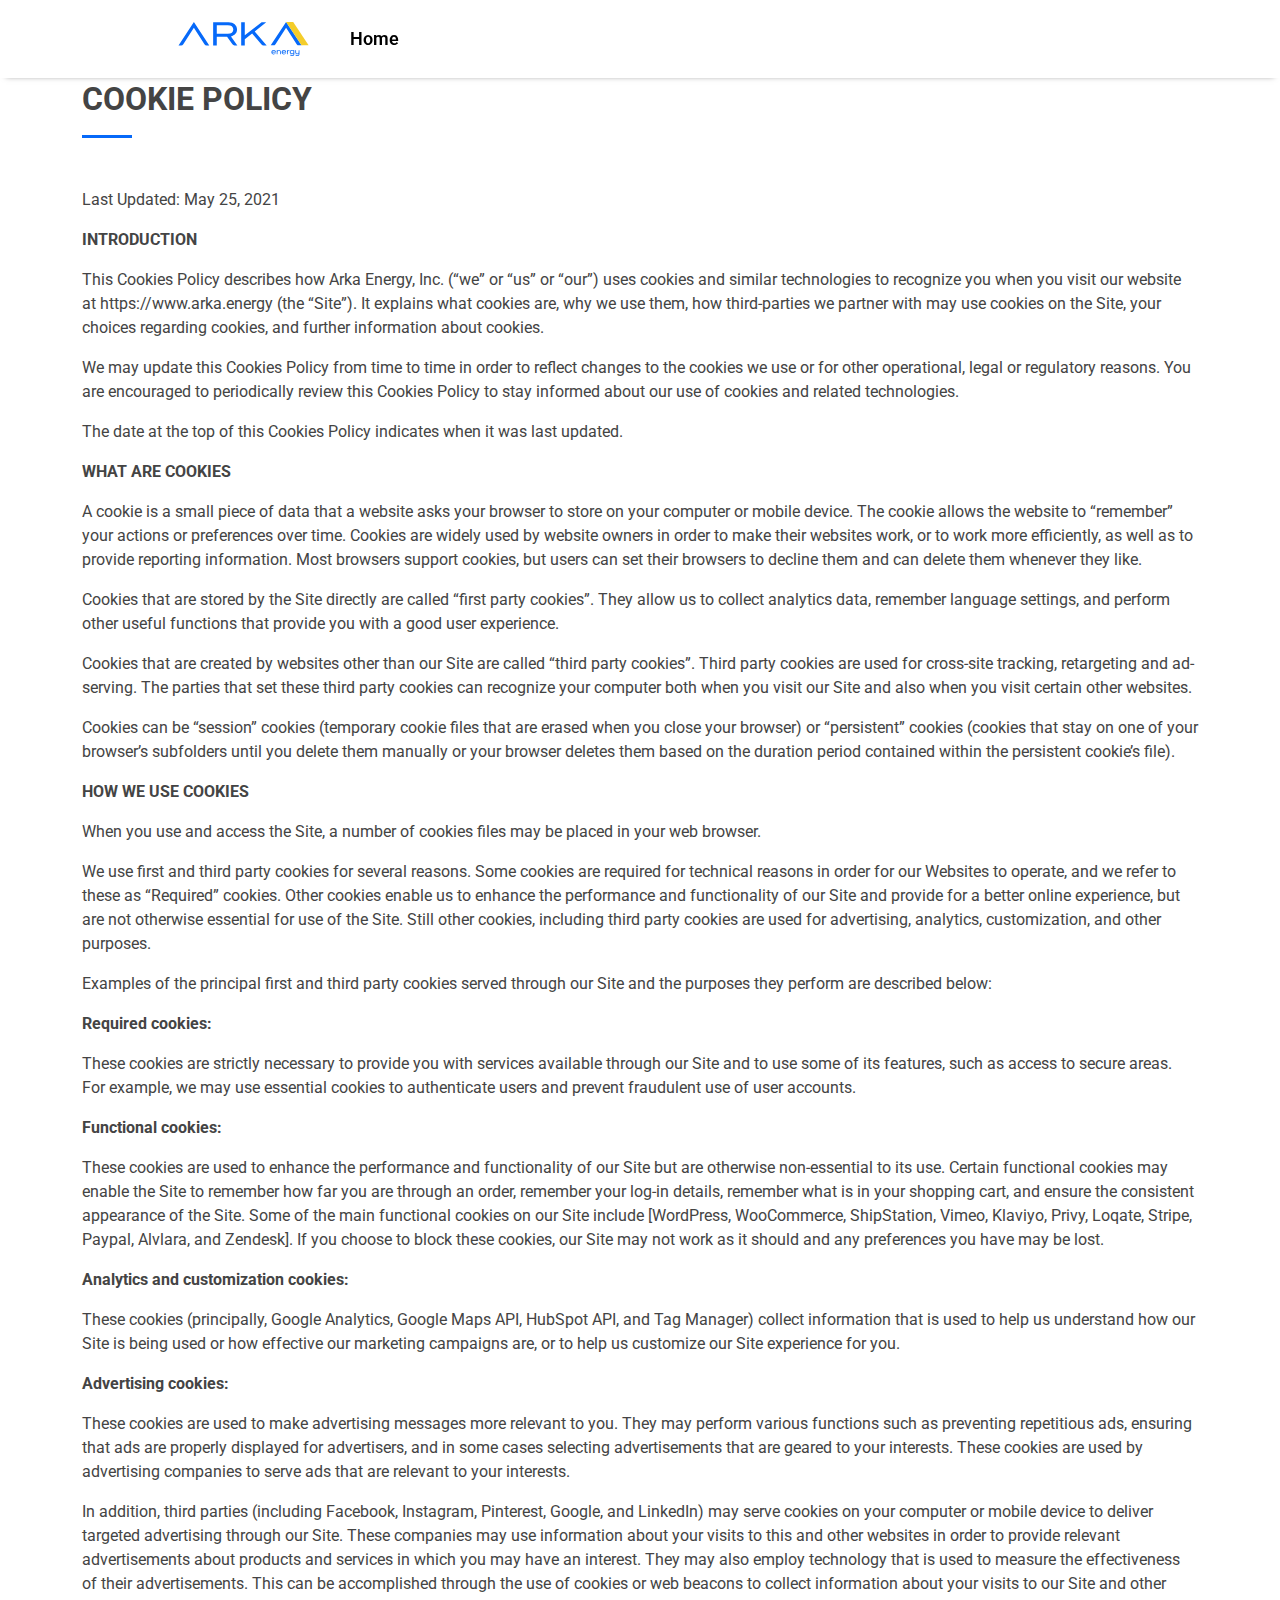
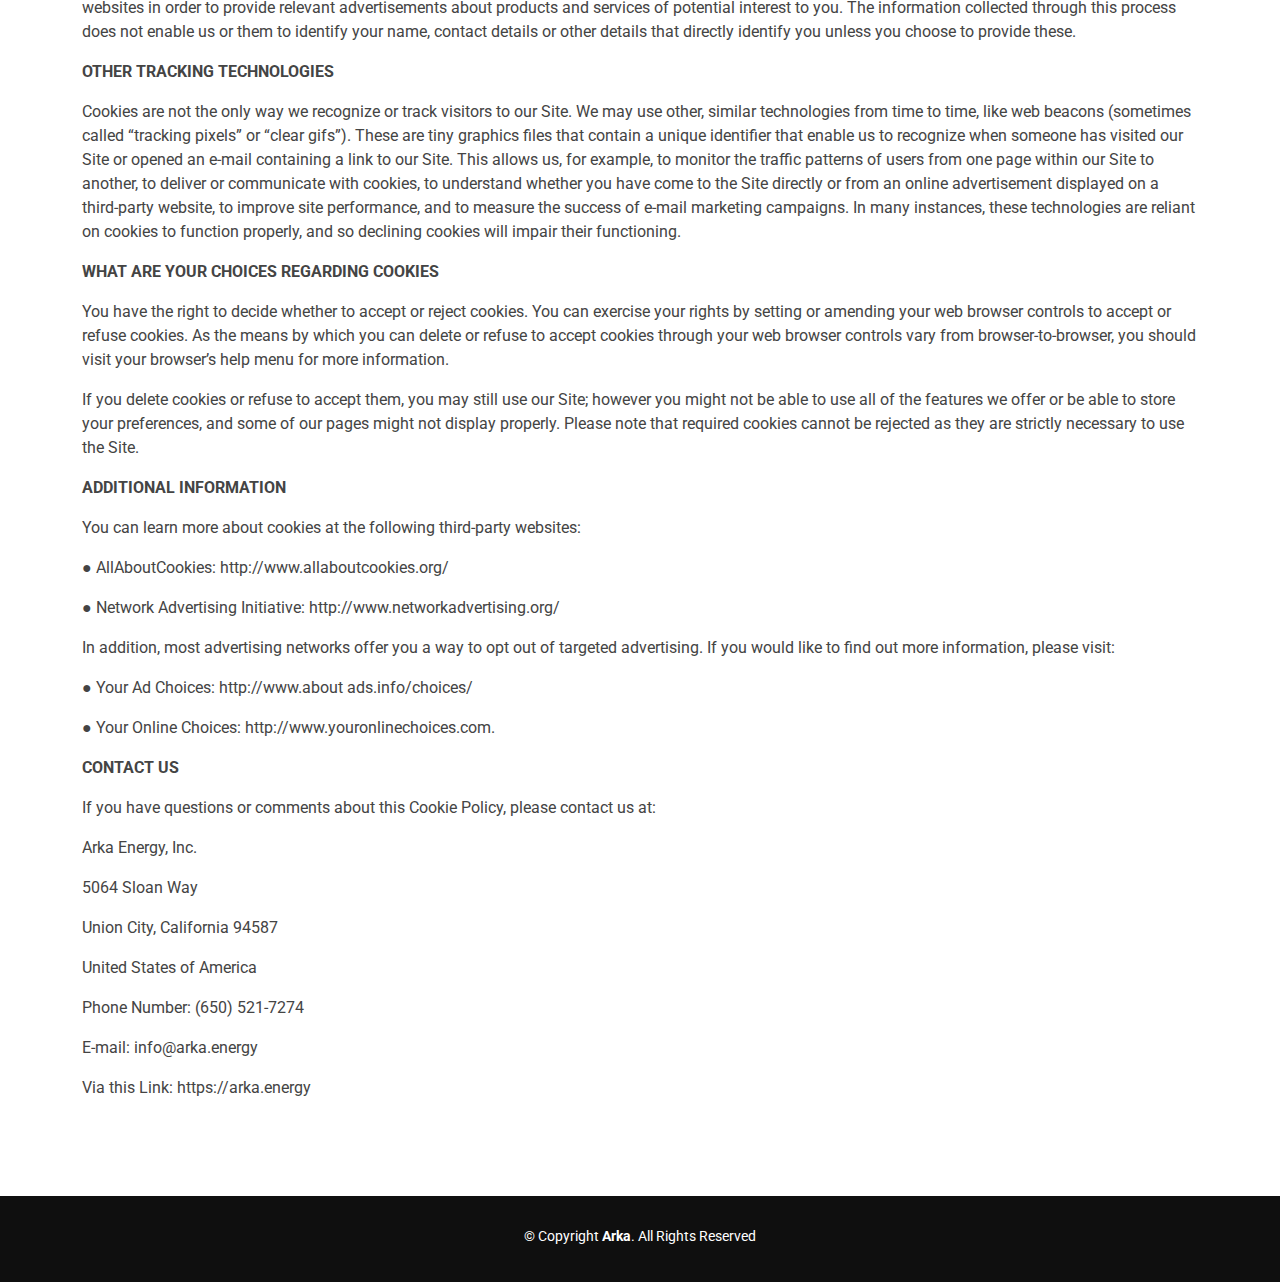
<file: cookie.html>
<!DOCTYPE html>
<html lang="en">

<head>
  <meta charset="utf-8">
  <meta content="width=device-width, initial-scale=1.0" name="viewport">

  <title>Arka</title>
  <meta content="" name="description">
  <meta content="" name="keywords">

  <!-- Favicons -->
  <link href="assets/img/apple-touch-icon.png" rel="icon">
  <link href="assets/img/apple-touch-icon.png" rel="apple-touch-icon">

  <!-- Google Fonts -->
  <link rel="preconnect" href="https://fonts.gstatic.com">
  <link href="https://fonts.googleapis.com/css2?family=Roboto:wght@300;400;500;700&display=swap" rel="stylesheet">

  <!-- Vendor CSS Files -->
  <link href="assets/vendor/bootstrap/css/bootstrap.min.css" rel="stylesheet">
  <link href="assets/vendor/bootstrap-icons/bootstrap-icons.css" rel="stylesheet">
  <link href="assets/vendor/boxicons/css/boxicons.min.css" rel="stylesheet">
  <link href="assets/vendor/glightbox/css/glightbox.min.css" rel="stylesheet">
  <link href="assets/vendor/remixicon/remixicon.css" rel="stylesheet">

  <!-- Template Main CSS File -->
  <link href="assets/css/style.css" rel="stylesheet">


</head>

<body>

  <header id="header" class="fixed-top ">
    <div class="container-fluid">

      <div class="row justify-content-center">
        <div class="col-xl-9 d-flex align-items-center">
          <a href=""><img src="assets/img/logo.svg" alt="Logo" class="img-responsive" height="42px" width="auto"></a>
          <h1 classstyle="max-height: 300px" style="max-height: 300px" class="logo me-auto me-lg-0"><a
              href="index.html"></a></h1>
          <!-- Uncomment below if you prefer to use an image logo -->
          <!-- <a href="index.html" class="logo me-auto me-lg-0"><img src="assets/img/logo.png" alt="" class="img-fluid"></a>-->

          <nav id="navbar" class="navbar order-lg-0">
            <ul>
              <li><a class="nav-link scrollto nav-font" style="margin-left: 20px;" href="index.html">Home</a></li>
            </ul>
            <i class="bi bi-list mobile-nav-toggle"></i>
          </nav><!-- .navbar -->

          <!-- <a href="#contact" class="get-started-btn scrollto nav-font">Reach Us</a> -->
        </div>
      </div>

    </div>
  </header><!-- End Header -->

  <!-- ======= Hero Section ======= -->


  <main id="main">

    <!-- ======= Join Us Section ======= -->
    <section id="about" class="about">
      <div class="container">

        <div class="row content">
          <div class="col-lg-12">

            <div class="section-title">
              <h2>COOKIE POLICY</h2>
            </div>

            <p>Last Updated: May 25, 2021</p>

            <p><b>INTRODUCTION</b></p>
            <p>
              This Cookies Policy describes how Arka Energy, Inc. (“we” or “us” or “our”) uses cookies and similar
              technologies to
              recognize you when you visit our website at https://www.arka.energy (the “Site”). It explains what cookies
              are, why we
              use them, how third-parties we partner with may use cookies on the Site, your choices regarding cookies,
              and further
              information about cookies.
            </p>
            <p>
              We may update this Cookies Policy from time to time in order to reflect changes to the cookies we use or
              for other
              operational, legal or regulatory reasons. You are encouraged to periodically review this Cookies Policy to
              stay informed
              about our use of cookies and related technologies.
            </p>
            <p>
              The date at the top of this Cookies Policy indicates when it was last updated.
            </p>
            <p><b>
                WHAT ARE COOKIES
              </b></p>
            <p>
              A cookie is a small piece of data that a website asks your browser to store on your computer or mobile
              device. The
              cookie allows the website to “remember” your actions or preferences over time. Cookies are widely used by
              website owners
              in order to make their websites work, or to work more efficiently, as well as to provide reporting
              information. Most
              browsers support cookies, but users can set their browsers to decline them and can delete them whenever
              they like.
            </p>
            <p>
              Cookies that are stored by the Site directly are called “first party cookies”. They allow us to collect
              analytics data,
              remember language settings, and perform other useful functions that provide you with a good user
              experience.
            </p>
            <p>
              Cookies that are created by websites other than our Site are called “third party cookies”. Third party
              cookies are used
              for cross-site tracking, retargeting and ad-serving. The parties that set these third party cookies can
              recognize your
              computer both when you visit our Site and also when you visit certain other websites.
            </p>
            <p>
              Cookies can be “session” cookies (temporary cookie files that are erased when you close your browser) or
              “persistent”
              cookies (cookies that stay on one of your browser’s subfolders until you delete them manually or your
              browser deletes
              them based on the duration period contained within the persistent cookie’s file).
            </p>
            <p><b>
                HOW WE USE COOKIES
              </b></p>
            <p>
              When you use and access the Site, a number of cookies files may be placed in your web browser.
            </p>
            <p>
              We use first and third party cookies for several reasons. Some cookies are required for technical reasons
              in order for
              our Websites to operate, and we refer to these as “Required” cookies. Other cookies enable us to enhance
              the performance
              and functionality of our Site and provide for a better online experience, but are not otherwise essential
              for use of the
              Site. Still other cookies, including third party cookies are used for advertising, analytics,
              customization, and other
              purposes.
            </p>
            <p>
              Examples of the principal first and third party cookies served through our Site and the purposes they
              perform are
              described below:
            </p>
            <p>
              <b>Required cookies:</b>
            </p>
            <p>
              These cookies are strictly necessary to provide you with services available through our Site and to use
              some of its
              features, such as access to secure areas. For example, we may use essential cookies to authenticate users
              and prevent
              fraudulent use of user accounts.
            </p>
            <p><b>Functional cookies:</b></p>
            <p>
              These cookies are used to enhance the performance and functionality of our Site but are otherwise
              non-essential to its
              use. Certain functional cookies may enable the Site to remember how far you are through an order, remember
              your log-in
              details, remember what is in your shopping cart, and ensure the consistent appearance of the Site. Some of
              the main
              functional cookies on our Site include [WordPress, WooCommerce, ShipStation, Vimeo, Klaviyo, Privy,
              Loqate, Stripe,
              Paypal, Alvlara, and Zendesk]. If you choose to block these cookies, our Site may not work as it should
              and any
              preferences you have may be lost.
            </p>
            <p><b>Analytics and customization cookies:</b></p>
            <p>
              These cookies (principally, Google Analytics, Google Maps API, HubSpot API, and Tag Manager) collect
              information that is
              used to help us understand how our Site is being used or how effective our marketing campaigns are, or to
              help us
              customize our Site experience for you.
            </p>
            <p><b>Advertising cookies:</b></p>
            <p>
              These cookies are used to make advertising messages more relevant to you. They may perform various
              functions such as
              preventing repetitious ads, ensuring that ads are properly displayed for advertisers, and in some cases
              selecting
              advertisements that are geared to your interests. These cookies are used by advertising companies to serve
              ads that are
              relevant to your interests.
            </p>
            <p>
              In addition, third parties (including Facebook, Instagram, Pinterest, Google, and LinkedIn) may serve
              cookies on your
              computer or mobile device to deliver targeted advertising through our Site. These companies may use
              information about
              your visits to this and other websites in order to provide relevant advertisements about products and
              services in which
              you may have an interest. They may also employ technology that is used to measure the effectiveness of
              their
              advertisements. This can be accomplished through the use of cookies or web beacons to collect information
              about your
              visits to our Site and other websites in order to provide relevant advertisements about products and
              services of
              potential interest to you. The information collected through this process does not enable us or them to
              identify your
              name, contact details or other details that directly identify you unless you choose to provide these.
            </p>
            <p><b>OTHER TRACKING TECHNOLOGIES</b>
            </p>
            <p>
              Cookies are not the only way we recognize or track visitors to our Site. We may use other, similar
              technologies from
              time to time, like web beacons (sometimes called “tracking pixels” or “clear gifs”). These are tiny
              graphics files that
              contain a unique identifier that enable us to recognize when someone has visited our Site or opened an
              e-mail containing
              a link to our Site. This allows us, for example, to monitor the traffic patterns of users from one page
              within our Site
              to another, to deliver or communicate with cookies, to understand whether you have come to the Site
              directly or from an
              online advertisement displayed on a third-party website, to improve site performance, and to measure the
              success of
              e-mail marketing campaigns. In many instances, these technologies are reliant on cookies to function
              properly, and so
              declining cookies will impair their functioning.
            </p>
            <p><b>
                WHAT ARE YOUR CHOICES REGARDING COOKIES
              </b></p>
            <p>
              You have the right to decide whether to accept or reject cookies. You can exercise your rights by setting
              or amending
              your web browser controls to accept or refuse cookies. As the means by which you can delete or refuse to
              accept cookies
              through your web browser controls vary from browser-to-browser, you should visit your browser’s help menu
              for more
              information.
            </p>
            <p>
              If you delete cookies or refuse to accept them, you may still use our Site; however you might not be able
              to use all of
              the features we offer or be able to store your preferences, and some of our pages might not display
              properly. Please
              note that required cookies cannot be rejected as they are strictly necessary to use the Site.
            </p>
            <p><b>ADDITIONAL INFORMATION</b></p>
            <p>
              You can learn more about cookies at the following third-party websites:
            <p>● AllAboutCookies: http://www.allaboutcookies.org/</p>
            <p>● Network Advertising Initiative: http://www.networkadvertising.org/</p>

            <p>In addition, most advertising networks offer you a way to opt out of targeted advertising. If you would
              like to find out
              more information, please visit:</p>
            <p>● Your Ad Choices: http://www.about ads.info/choices/</p>
            <p>● Your Online Choices: http://www.youronlinechoices.com.</p>
            <p><b>
                CONTACT US
              </b></p>
            <p>
              If you have questions or comments about this Cookie Policy, please contact us at:
            </p>
            <p>
            <p>Arka Energy, Inc.</p>
            <p>5064 Sloan Way</p>
            <p>Union City, California 94587</p>
            <p>United States of America</p>
            <p>Phone Number: (650) 521-7274</p>
            <p>E-mail: info@arka.energy</p>
            <p>Via this Link: https://arka.energy</p>
            </p>
          </div>

        </div>

      </div>
    </section><!-- End About Us Section -->

  </main><!-- End #main -->

  <!-- ======= Footer ======= -->
  <footer id="footer">
    <div class="container">
      <!-- <h3>Arka</h3> -->
      <!-- <p>Et aut eum quis fuga eos sunt ipsa nihil. Labore corporis magni eligendi fuga maxime saepe commodi placeat.</p> -->
      <!-- <div class="social-links">
                <a href="#" class="twitter"><i class="bx bxl-twitter"></i></a>
                <a href="#" class="facebook"><i class="bx bxl-facebook"></i></a>
                <a href="#" class="instagram"><i class="bx bxl-instagram"></i></a>
                <a href="#" class="google-plus"><i class="bx bxl-skype"></i></a>
                <a href="#" class="linkedin"><i class="bx bxl-linkedin"></i></a>
            </div> -->
      <div class="copyright">
        &copy; Copyright <strong><span>Arka</span></strong>. All Rights Reserved
      </div>
    </div>
  </footer><!-- End Footer -->

  <!-- <div id="preloader"></div> -->
  <a href="#" class="back-to-top d-flex align-items-center justify-content-center"><i
      class="bi bi-arrow-up-short"></i></a>

  <!-- Vendor JS Files -->
  <script src="assets/vendor/bootstrap/js/bootstrap.bundle.min.js"></script>
  <script src="assets/vendor/glightbox/js/glightbox.min.js"></script>

  <script src="assets/js/main.js"></script>

</body>

</html>
</file>
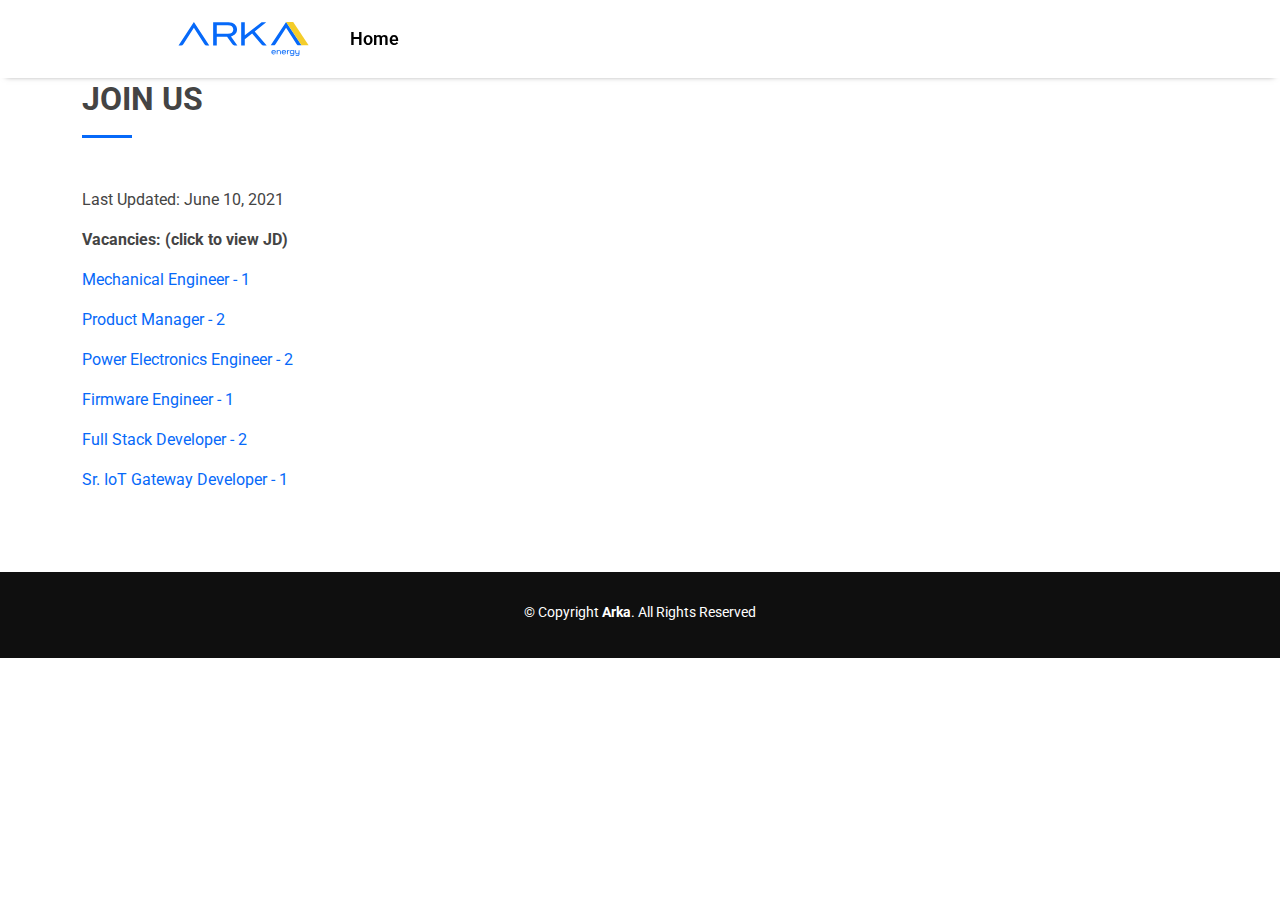
<file: joinUs.html>
<!DOCTYPE html>
<html lang="en">

<head>
  <meta charset="utf-8">
  <meta content="width=device-width, initial-scale=1.0" name="viewport">

  <title>Arka</title>
  <meta content="" name="description">
  <meta content="" name="keywords">

  <!-- Favicons -->
  <link href="assets/img/apple-touch-icon.png" rel="icon">
  <link href="assets/img/apple-touch-icon.png" rel="apple-touch-icon">

  <!-- Google Fonts -->
  <link rel="preconnect" href="https://fonts.gstatic.com">
  <link href="https://fonts.googleapis.com/css2?family=Roboto:wght@300;400;500;700&display=swap" rel="stylesheet">

  <!-- Vendor CSS Files -->
  <link href="assets/vendor/bootstrap/css/bootstrap.min.css" rel="stylesheet">
  <link href="assets/vendor/bootstrap-icons/bootstrap-icons.css" rel="stylesheet">
  <link href="assets/vendor/boxicons/css/boxicons.min.css" rel="stylesheet">
  <link href="assets/vendor/glightbox/css/glightbox.min.css" rel="stylesheet">
  <link href="assets/vendor/remixicon/remixicon.css" rel="stylesheet">

  <!-- Template Main CSS File -->
  <link href="assets/css/style.css" rel="stylesheet">


</head>

<body>

  <header id="header" class="fixed-top ">
    <div class="container-fluid">

      <div class="row justify-content-center">
        <div class="col-xl-9 d-flex align-items-center">
          <a href=""><img src="assets/img/logo.svg" alt="Logo" class="img-responsive" height="42px" width="auto"></a>
          <h1 classstyle="max-height: 300px" style="max-height: 300px" class="logo me-auto me-lg-0"><a
              href="index.html"></a></h1>
          <!-- Uncomment below if you prefer to use an image logo -->
          <!-- <a href="index.html" class="logo me-auto me-lg-0"><img src="assets/img/logo.png" alt="" class="img-fluid"></a>-->

          <nav id="navbar" class="navbar order-lg-0">
            <ul>
              <li><a class="nav-link scrollto nav-font" style="margin-left: 20px;" href="index.html">Home</a></li>
            </ul>
            <i class="bi bi-list mobile-nav-toggle"></i>
          </nav><!-- .navbar -->

          <!-- <a href="#contact" class="get-started-btn scrollto nav-font">Reach Us</a> -->
        </div>
      </div>

    </div>
  </header><!-- End Header -->

  <!-- ======= Hero Section ======= -->


  <main id="main">

    <!-- ======= Join Us Section ======= -->
    <section id="about" class="about">
      <div class="container">

        <div class="row content">
          <div class="col-lg-12">

            <div class="section-title">
              <h2>JOIN US</h2>
            </div>

            <p>Last Updated: June 10, 2021</p>

            <p><b>Vacancies: (click to view JD)</b></p>
            <p><a href='/assets/docs/JD_Mechanical_Engineer.pdf' target="_blank">Mechanical Engineer - 1</a></p>
            <p><a href='/assets/docs/JD_Product_Manager.pdf' target="_blank">Product Manager - 2</a></p>
            <p><a href='/assets/docs/JD_Power_Electronics_Engineer.pdf' target="_blank">Power Electronics Engineer -
                2</a></p>
            <p><a href='/assets/docs/JD_Firmware_Engineer.pdf' target="_blank">Firmware Engineer - 1</a></p>
            <p><a href='/assets/docs/JD_Full_Stack_Software_Engineer.pdf' target="_blank">Full Stack Developer - 2</a>
            </p>
            <p><a href='/assets/docs/JD_Sr_IoT_Gateway_Developer.pdf' target="_blank">Sr. IoT Gateway Developer - 1</a>
            </p>
          </div>

        </div>

      </div>
    </section><!-- End About Us Section -->

  </main><!-- End #main -->

  <!-- ======= Footer ======= -->
  <footer id="footer">
    <div class="container">
      <!-- <h3>Arka</h3> -->
      <!-- <p>Et aut eum quis fuga eos sunt ipsa nihil. Labore corporis magni eligendi fuga maxime saepe commodi placeat.</p> -->
      <!-- <div class="social-links">
                <a href="#" class="twitter"><i class="bx bxl-twitter"></i></a>
                <a href="#" class="facebook"><i class="bx bxl-facebook"></i></a>
                <a href="#" class="instagram"><i class="bx bxl-instagram"></i></a>
                <a href="#" class="google-plus"><i class="bx bxl-skype"></i></a>
                <a href="#" class="linkedin"><i class="bx bxl-linkedin"></i></a>
            </div> -->
      <div class="copyright">
        &copy; Copyright <strong><span>Arka</span></strong>. All Rights Reserved
      </div>
    </div>
  </footer><!-- End Footer -->

  <!-- <div id="preloader"></div> -->
  <a href="#" class="back-to-top d-flex align-items-center justify-content-center"><i
      class="bi bi-arrow-up-short"></i></a>

  <!-- Vendor JS Files -->
  <script src="assets/vendor/bootstrap/js/bootstrap.bundle.min.js"></script>
  <script src="assets/vendor/glightbox/js/glightbox.min.js"></script>

  <script src="assets/js/main.js"></script>

</body>

</html>
</file>
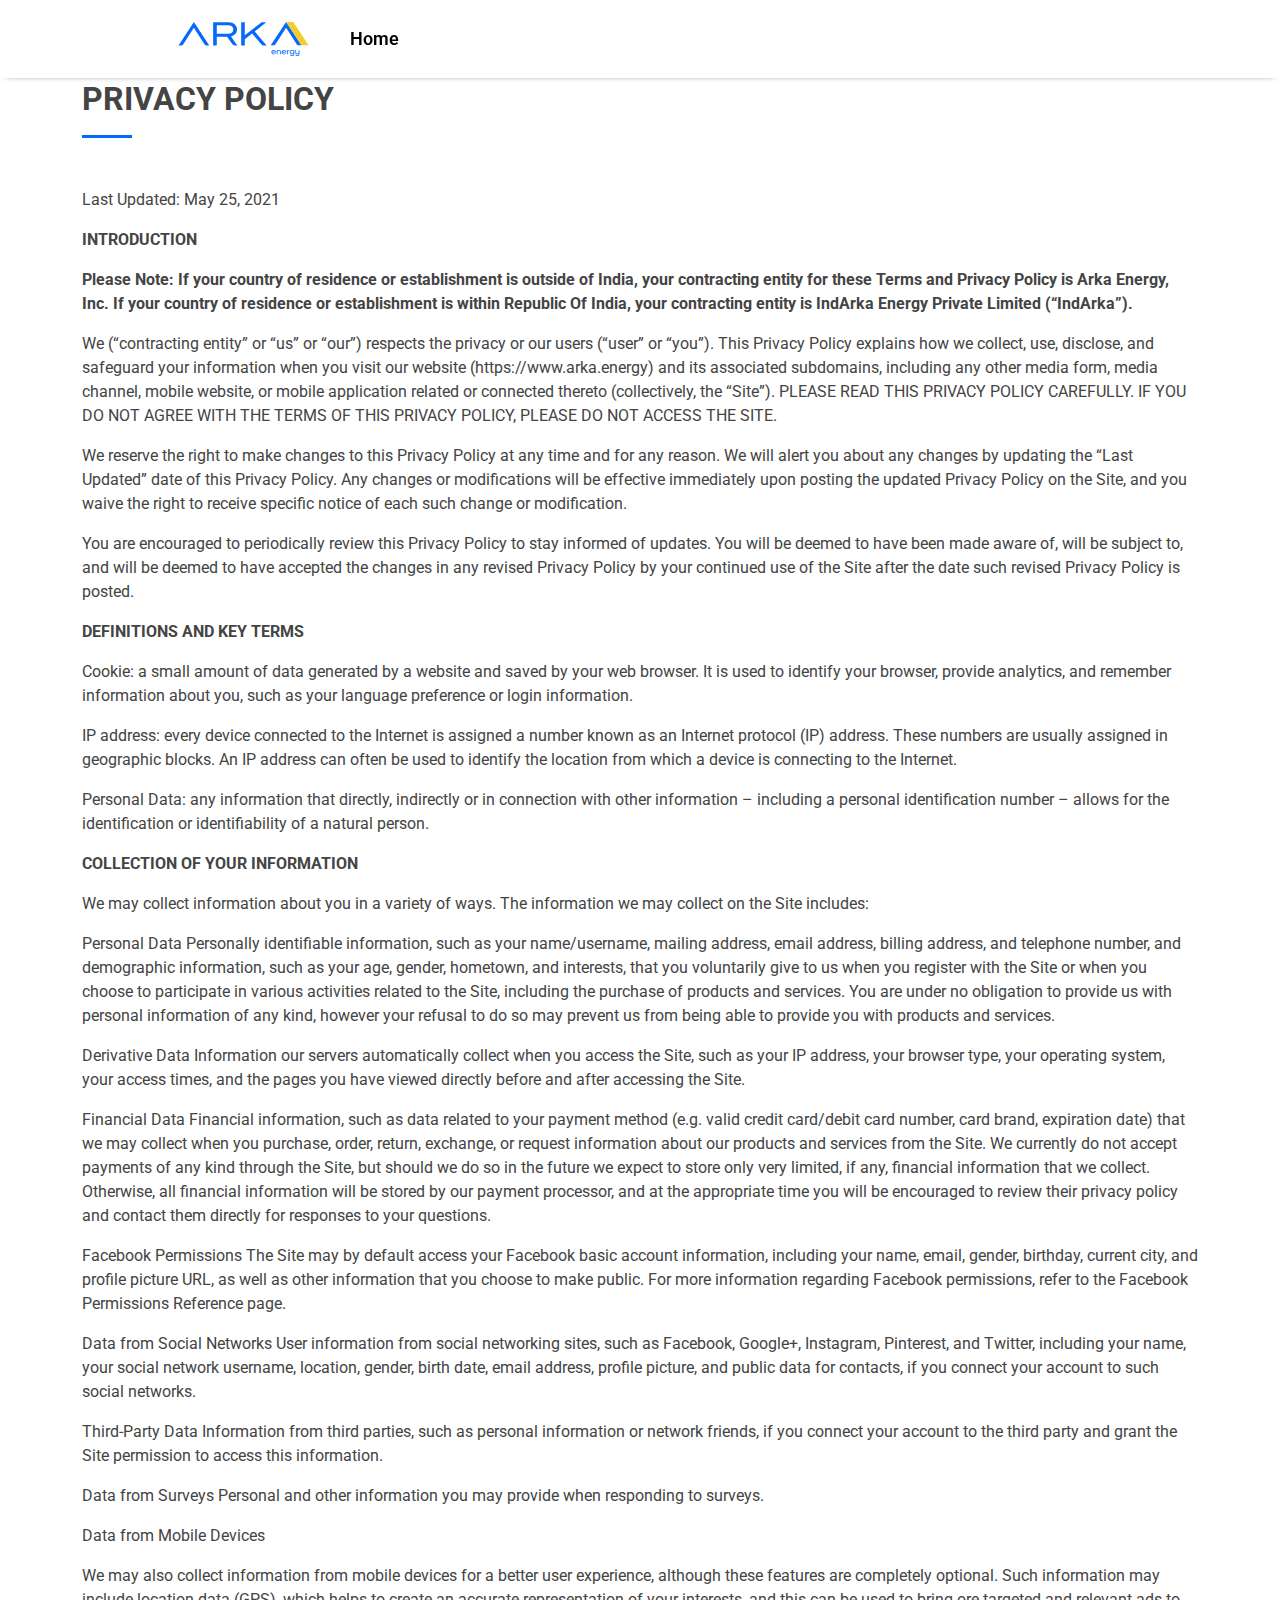
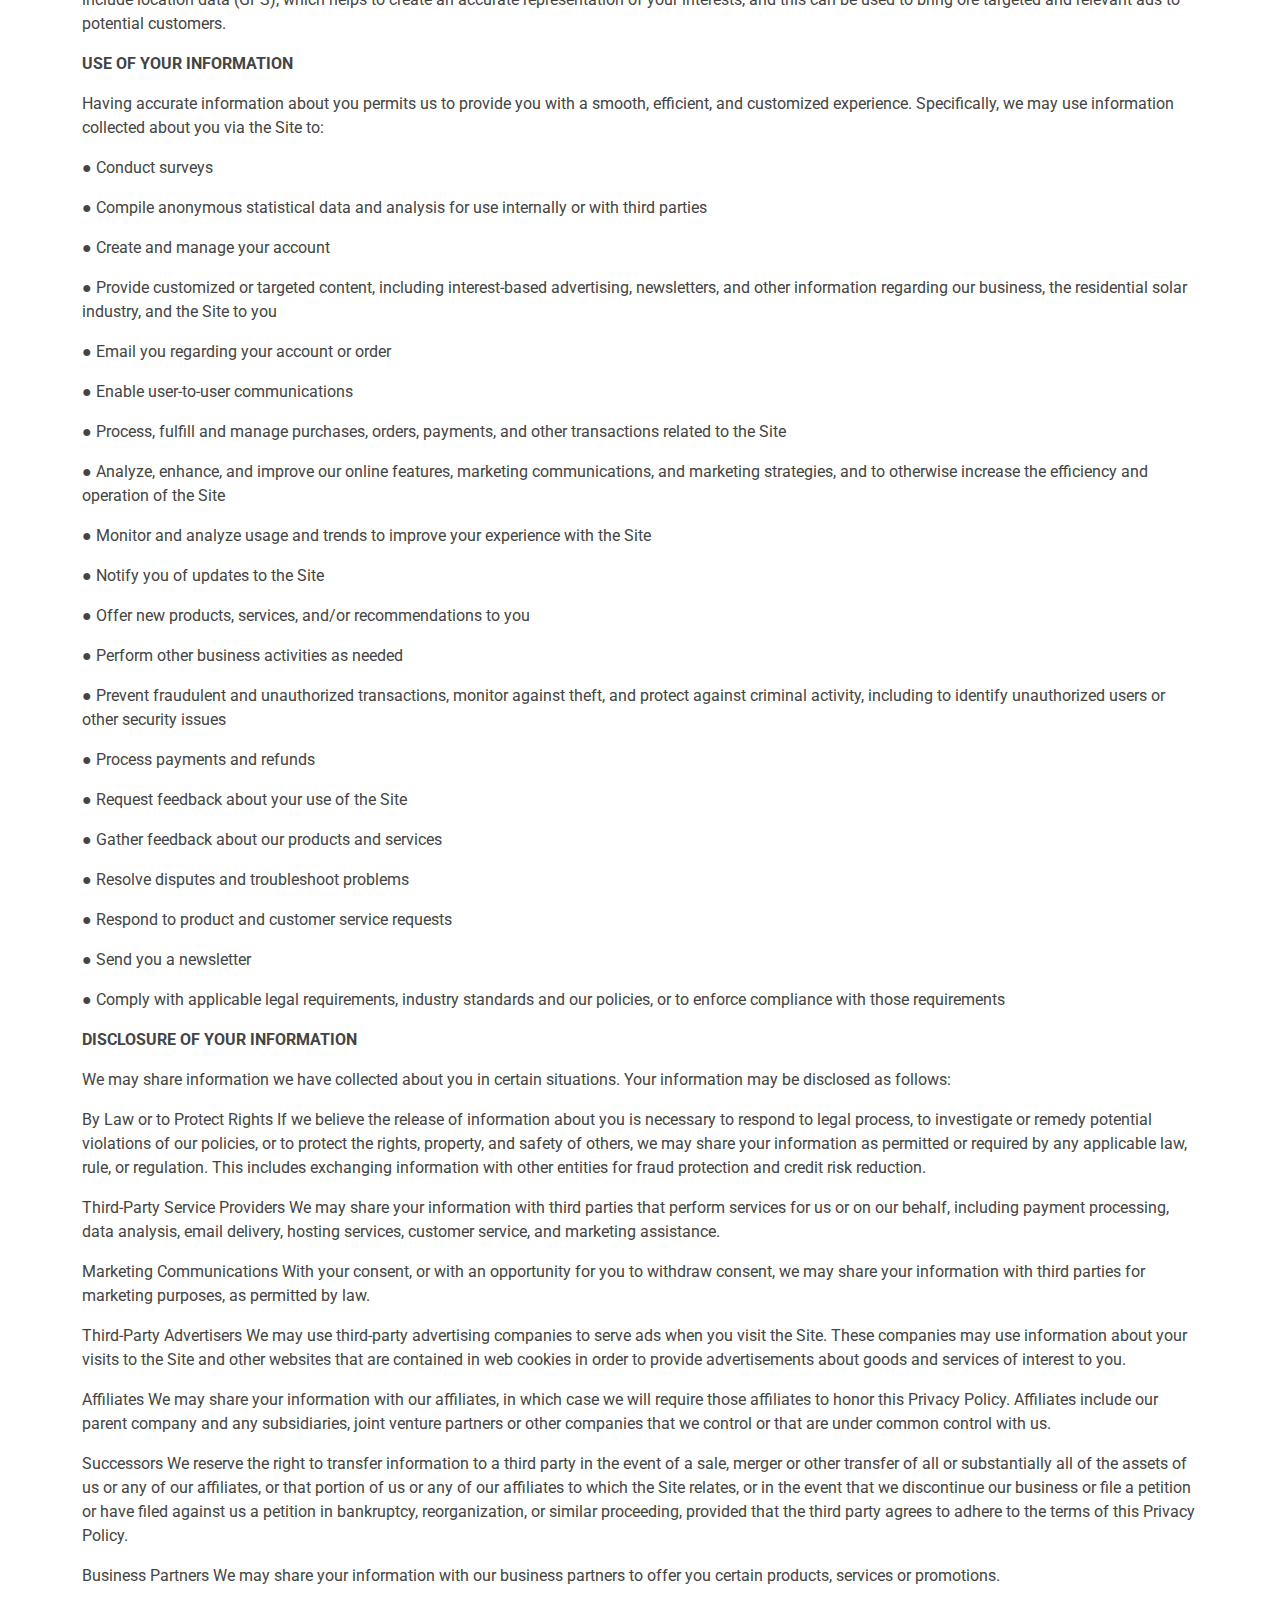
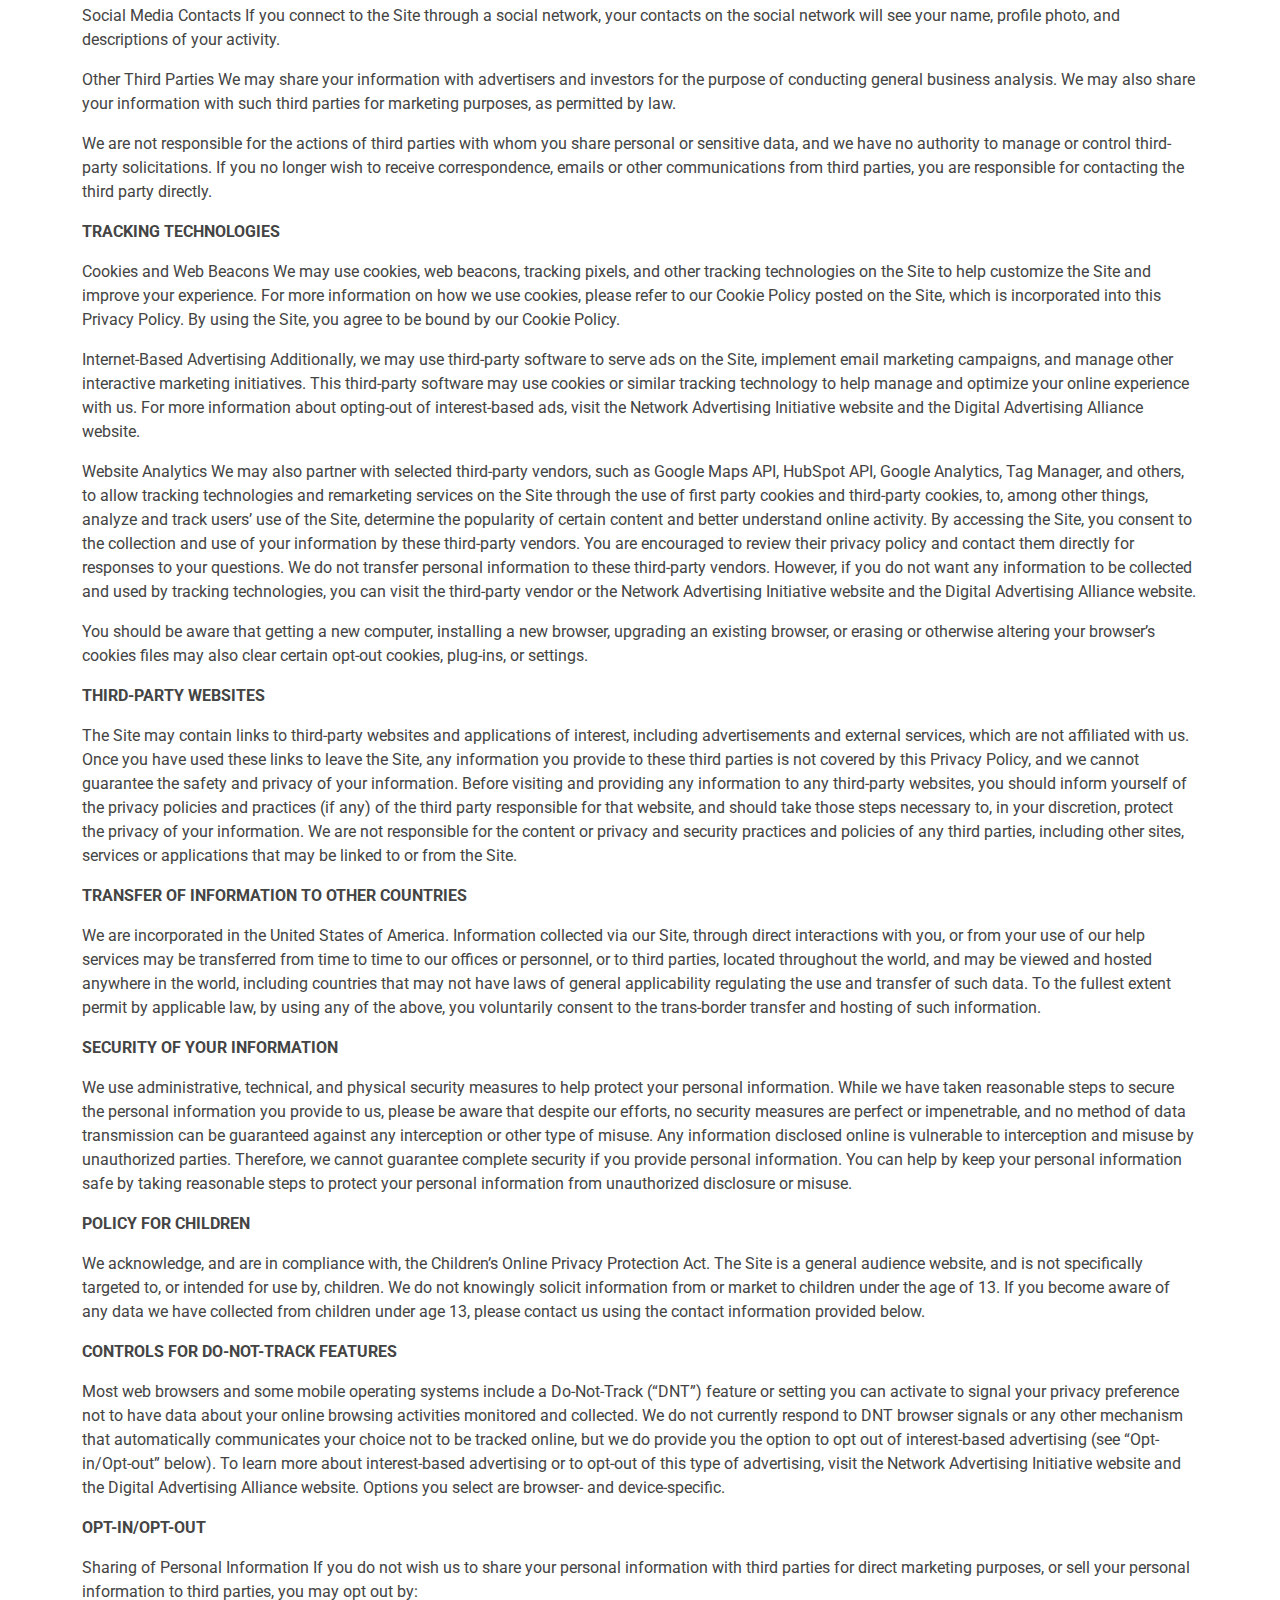
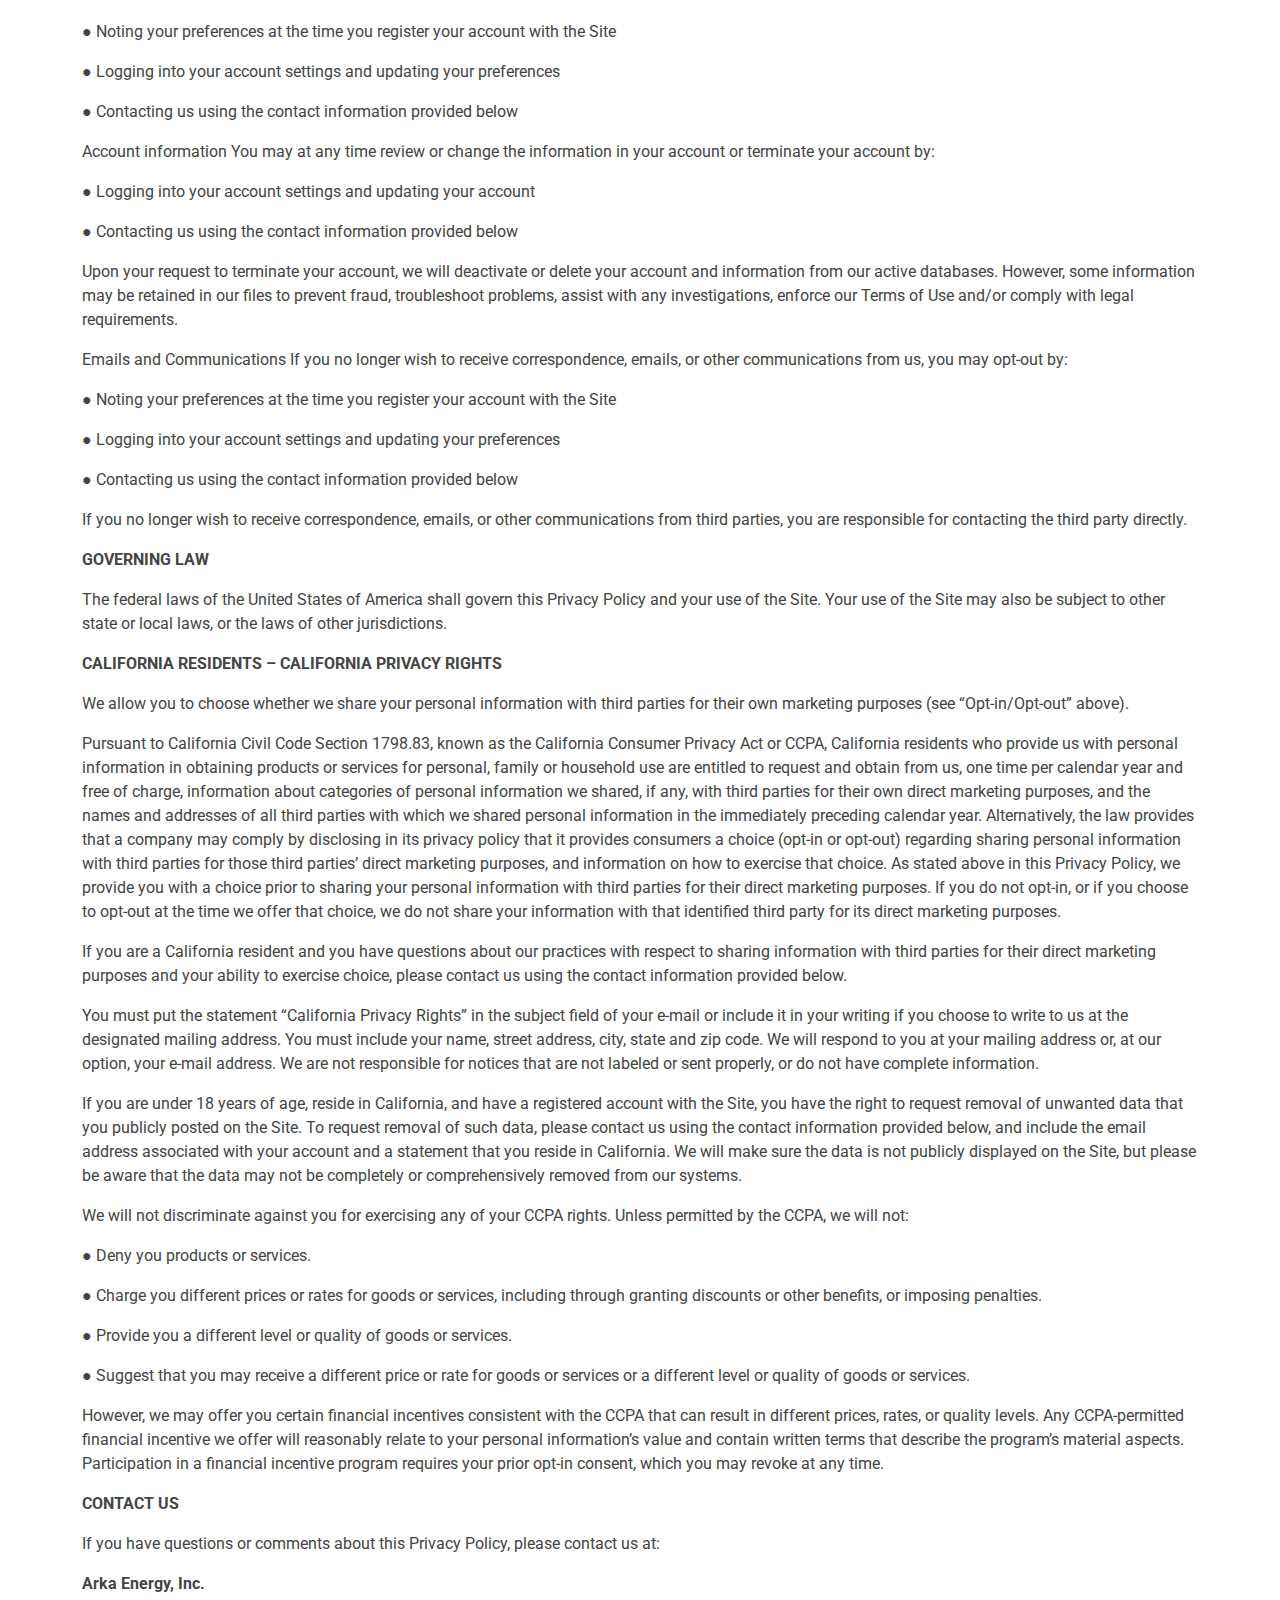
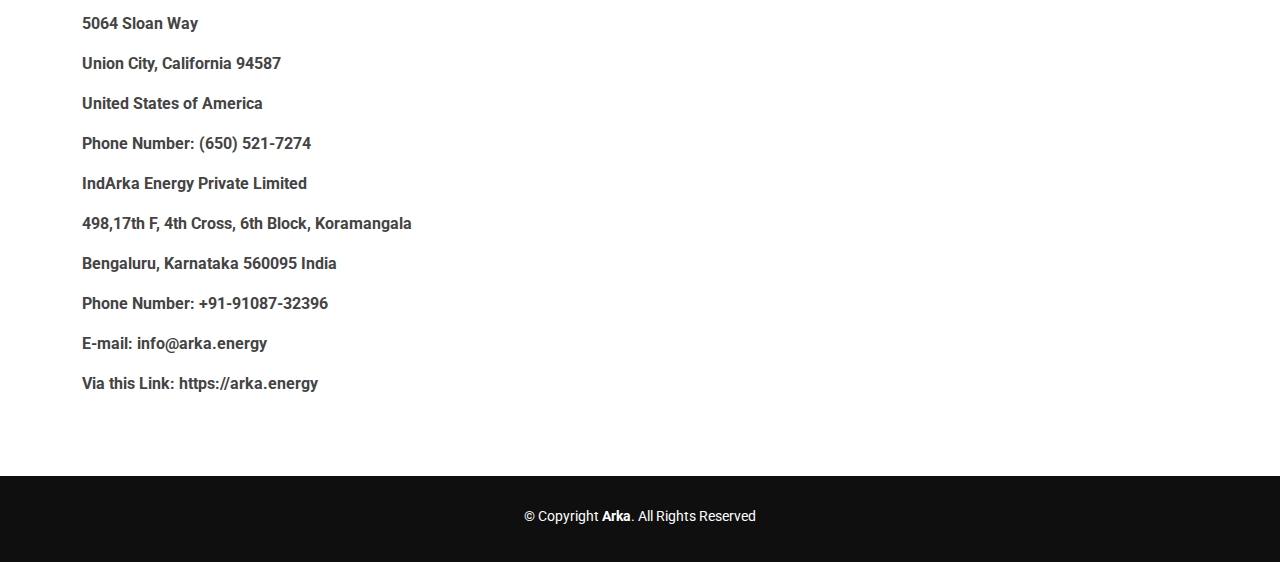
<file: privacy-old.html>
<!DOCTYPE html>
<html lang="en">

<head>
  <meta charset="utf-8">
  <meta content="width=device-width, initial-scale=1.0" name="viewport">

  <title>Arka</title>
  <meta content="" name="description">
  <meta content="" name="keywords">

  <!-- Favicons -->
  <link href="assets/img/apple-touch-icon.png" rel="icon">
  <link href="assets/img/apple-touch-icon.png" rel="apple-touch-icon">

  <!-- Google Fonts -->
  <link rel="preconnect" href="https://fonts.gstatic.com">
  <link href="https://fonts.googleapis.com/css2?family=Roboto:wght@300;400;500;700&display=swap" rel="stylesheet">

  <!-- Vendor CSS Files -->
  <link href="assets/vendor/bootstrap/css/bootstrap.min.css" rel="stylesheet">
  <link href="assets/vendor/bootstrap-icons/bootstrap-icons.css" rel="stylesheet">
  <link href="assets/vendor/boxicons/css/boxicons.min.css" rel="stylesheet">
  <link href="assets/vendor/glightbox/css/glightbox.min.css" rel="stylesheet">
  <link href="assets/vendor/remixicon/remixicon.css" rel="stylesheet">

  <!-- Template Main CSS File -->
  <link href="assets/css/style.css" rel="stylesheet">


</head>

<body>

  <header id="header" class="fixed-top ">
    <div class="container-fluid">

      <div class="row justify-content-center">
        <div class="col-xl-9 d-flex align-items-center">
          <a href=""><img src="assets/img/logo.svg" alt="Logo" class="img-responsive" height="42px" width="auto"></a>
          <h1 classstyle="max-height: 300px" style="max-height: 300px" class="logo me-auto me-lg-0"><a
              href="index.html"></a></h1>
          <!-- Uncomment below if you prefer to use an image logo -->
          <!-- <a href="index.html" class="logo me-auto me-lg-0"><img src="assets/img/logo.png" alt="" class="img-fluid"></a>-->

          <nav id="navbar" class="navbar order-lg-0">
            <ul>
              <li><a class="nav-link scrollto nav-font" style="margin-left: 20px;" href="index.html">Home</a></li>
            </ul>
            <i class="bi bi-list mobile-nav-toggle"></i>
          </nav><!-- .navbar -->

          <!-- <a href="#contact" class="get-started-btn scrollto nav-font">Reach Us</a> -->
        </div>
      </div>

    </div>
  </header><!-- End Header -->

  <!-- ======= Hero Section ======= -->


  <main id="main">

    <!-- ======= Join Us Section ======= -->
    <section id="about" class="about">
      <div class="container">

        <div class="row content">
          <div class="col-lg-12">

            <div class="section-title">
              <h2>PRIVACY POLICY</h2>
            </div>

            <p>Last Updated: May 25, 2021
            </p><p><b>INTRODUCTION</b>
            </p><p><b>Please Note: If your country of residence or establishment is outside of India, your contracting entity for these Terms and Privacy Policy is Arka Energy, Inc. If your country of residence or establishment is within Republic Of India, your contracting entity is IndArka Energy Private Limited (“IndArka”). 
            </b></p><p>We (“contracting entity” or “us” or “our”) respects the privacy or our users (“user” or “you”). This Privacy Policy explains how we collect, use, disclose, and safeguard your information when you visit our website (https://www.arka.energy) and its associated subdomains, including any other media form, media channel, mobile website, or mobile application related or connected thereto (collectively, the “Site”). PLEASE READ THIS PRIVACY POLICY CAREFULLY. IF YOU DO NOT AGREE WITH THE TERMS OF THIS PRIVACY POLICY, PLEASE DO NOT ACCESS THE SITE.
            </p><p>We reserve the right to make changes to this Privacy Policy at any time and for any reason. We will alert you about any changes by updating the “Last Updated” date of this Privacy Policy. Any changes or modifications will be effective immediately upon posting the updated Privacy Policy on the Site, and you waive the right to receive specific notice of each such change or modification.
            </p><p>You are encouraged to periodically review this Privacy Policy to stay informed of updates. You will be deemed to have been made aware of, will be subject to, and will be deemed to have accepted the changes in any revised Privacy Policy by your continued use of the Site after the date such revised Privacy Policy is posted.
            </p><p><b>DEFINITIONS AND KEY TERMS</b>
            </p><p>Cookie: a small amount of data generated by a website and saved by your web browser. It is used to identify your browser, provide analytics, and remember information about you, such as your language preference or login information.
            </p><p>IP address: every device connected to the Internet is assigned a number known as an Internet protocol (IP) address. These numbers are usually assigned in geographic blocks. An IP address can often be used to identify the location from which a device is connecting to the Internet.
            </p><p>Personal Data: any information that directly, indirectly or in connection with other information – including a personal identification number – allows for the identification or identifiability of a natural person.
            </p><p><b>COLLECTION OF YOUR INFORMATION</b>
            </p><p>We may collect information about you in a variety of ways. The information we may collect on the Site includes:
            </p><p>Personal Data Personally identifiable information, such as your name/username, mailing address, email address, billing address, and telephone number, and demographic information, such as your age, gender, hometown, and interests, that you voluntarily give to us when you register with the Site or when you choose to participate in various activities related to the Site, including the purchase of products and services. You are under no obligation to provide us with personal information of any kind, however your refusal to do so may prevent us from being able to provide you with products and services.
            </p><p>Derivative Data Information our servers automatically collect when you access the Site, such as your IP address, your browser type, your operating system, your access times, and the pages you have viewed directly before and after accessing the Site.
            </p><p>Financial Data Financial information, such as data related to your payment method (e.g. valid credit card/debit card number, card brand, expiration date) that we may collect when you purchase, order, return, exchange, or request information about our products and services from the Site. We currently do not accept payments of any kind through the Site, but should we do so in the future we expect to store only very limited, if any, financial information that we collect. Otherwise, all financial information will be stored by our payment processor, and at the appropriate time you will be encouraged to review their privacy policy and contact them directly for responses to your questions.
            </p><p>Facebook Permissions The Site may by default access your Facebook basic account information, including your name, email, gender, birthday, current city, and profile picture URL, as well as other information that you choose to make public. For more information regarding Facebook permissions, refer to the Facebook Permissions Reference page.
            </p><p>Data from Social Networks User information from social networking sites, such as Facebook, Google+, Instagram, Pinterest, and Twitter, including your name, your social network username, location, gender, birth date, email address, profile picture, and public data for contacts, if you connect your account to such social networks.
            </p><p>Third-Party Data Information from third parties, such as personal information or network friends, if you connect your account to the third party and grant the Site permission to access this information.
            </p><p>Data from Surveys Personal and other information you may provide when responding to surveys.
            </p><p>Data from Mobile Devices
            </p><p>We may also collect information from mobile devices for a better user experience, although these features are completely optional. Such information may include location data (GPS), which helps to create an accurate representation of your interests, and this can be used to bring ore targeted and relevant ads to potential customers.
            </p><p><b>USE OF YOUR INFORMATION</b>
            </p><p>Having accurate information about you permits us to provide you with a smooth, efficient, and customized experience. Specifically, we may use information collected about you via the Site to:
            </p><p>● Conduct surveys
            </p><p>● Compile anonymous statistical data and analysis for use internally or with third parties
            </p><p>● Create and manage your account
            </p><p>● Provide customized or targeted content, including interest-based advertising, newsletters, and other information regarding our business, the residential solar industry, and the Site to you
            </p><p>● Email you regarding your account or order
            </p><p>● Enable user-to-user communications
            </p><p>● Process, fulfill and manage purchases, orders, payments, and other transactions related to the Site
            </p><p>● Analyze, enhance, and improve our online features, marketing communications, and marketing strategies, and to otherwise increase the efficiency and operation of the Site
            </p><p>● Monitor and analyze usage and trends to improve your experience with the Site
            </p><p>● Notify you of updates to the Site
            </p><p>● Offer new products, services, and/or recommendations to you
            </p><p>● Perform other business activities as needed
            </p><p>● Prevent fraudulent and unauthorized transactions, monitor against theft, and protect against criminal activity, including to identify unauthorized users or other security issues
            </p><p>● Process payments and refunds
            </p><p>● Request feedback about your use of the Site
            </p><p>● Gather feedback about our products and services
            </p><p>● Resolve disputes and troubleshoot problems
            </p><p>● Respond to product and customer service requests
            </p><p>● Send you a newsletter
            </p><p>● Comply with applicable legal requirements, industry standards and our policies, or to enforce compliance with those requirements
            </p><p><b>DISCLOSURE OF YOUR INFORMATION</b>
            </p><p>We may share information we have collected about you in certain situations. Your information may be disclosed as follows:
            </p><p>By Law or to Protect Rights If we believe the release of information about you is necessary to respond to legal process, to investigate or remedy potential violations of our policies, or to protect the rights, property, and safety of others, we may share your information as permitted or required by any applicable law, rule, or regulation. This includes exchanging information with other entities for fraud protection and credit risk reduction.
            </p><p>Third-Party Service Providers We may share your information with third parties that perform services for us or on our behalf, including payment processing, data analysis, email delivery, hosting services, customer service, and marketing assistance.
            </p><p>Marketing Communications With your consent, or with an opportunity for you to withdraw consent, we may share your information with third parties for marketing purposes, as permitted by law.
            </p><p>Third-Party Advertisers We may use third-party advertising companies to serve ads when you visit the Site. These companies may use information about your visits to the Site and other websites that are contained in web cookies in order to provide advertisements about goods and services of interest to you.
            </p><p>Affiliates We may share your information with our affiliates, in which case we will require those affiliates to honor this Privacy Policy. Affiliates include our parent company and any subsidiaries, joint venture partners or other companies that we control or that are under common control with us.
            </p><p>Successors We reserve the right to transfer information to a third party in the event of a sale, merger or other transfer of all or substantially all of the assets of us or any of our affiliates, or that portion of us or any of our affiliates to which the Site relates, or in the event that we discontinue our business or file a petition or have filed against us a petition in bankruptcy, reorganization, or similar proceeding, provided that the third party agrees to adhere to the terms of this Privacy Policy.
            </p><p>Business Partners We may share your information with our business partners to offer you certain products, services or promotions.
            </p><p>Social Media Contacts If you connect to the Site through a social network, your contacts on the social network will see your name, profile photo, and descriptions of your activity.
            </p><p>Other Third Parties We may share your information with advertisers and investors for the purpose of conducting general business analysis. We may also share your information with such third parties for marketing purposes, as permitted by law.
            </p><p>We are not responsible for the actions of third parties with whom you share personal or sensitive data, and we have no authority to manage or control third-party solicitations. If you no longer wish to receive correspondence, emails or other communications from third parties, you are responsible for contacting the third party directly.
            </p><p><b>TRACKING TECHNOLOGIES</b>
            </p><p>Cookies and Web Beacons We may use cookies, web beacons, tracking pixels, and other tracking technologies on the Site to help customize the Site and improve your experience. For more information on how we use cookies, please refer to our Cookie Policy posted on the Site, which is incorporated into this Privacy Policy. By using the Site, you agree to be bound by our Cookie Policy.
            </p><p>Internet-Based Advertising Additionally, we may use third-party software to serve ads on the Site, implement email marketing campaigns, and manage other interactive marketing initiatives. This third-party software may use cookies or similar tracking technology to help manage and optimize your online experience with us. For more information about opting-out of interest-based ads, visit the Network Advertising Initiative website and the Digital Advertising Alliance website.
            </p><p>Website Analytics We may also partner with selected third-party vendors, such as Google Maps API, HubSpot API, Google Analytics, Tag Manager, and others, to allow tracking technologies and remarketing services on the Site through the use of first party cookies and third-party cookies, to, among other things, analyze and track users’ use of the Site, determine the popularity of certain content and better understand online activity. By accessing the Site, you consent to the collection and use of your information by these third-party vendors. You are encouraged to review their privacy policy and contact them directly for responses to your questions. We do not transfer personal information to these third-party vendors. However, if you do not want any information to be collected and used by tracking technologies, you can visit the third-party vendor or the Network Advertising Initiative website and the Digital Advertising Alliance website.
            </p><p>You should be aware that getting a new computer, installing a new browser, upgrading an existing browser, or erasing or otherwise altering your browser’s cookies files may also clear certain opt-out cookies, plug-ins, or settings.
            </p><p><b>THIRD-PARTY WEBSITES</b>
            </p><p>The Site may contain links to third-party websites and applications of interest, including advertisements and external services, which are not affiliated with us. Once you have used these links to leave the Site, any information you provide to these third parties is not covered by this Privacy Policy, and we cannot guarantee the safety and privacy of your information. Before visiting and providing any information to any third-party websites, you should inform yourself of the privacy policies and practices (if any) of the third party responsible for that website, and should take those steps necessary to, in your discretion, protect the privacy of your information. We are not responsible for the content or privacy and security practices and policies of any third parties, including other sites, services or applications that may be linked to or from the Site.
            </p><p><b>TRANSFER OF INFORMATION TO OTHER COUNTRIES</b>
            </p><p>We are incorporated in the United States of America. Information collected via our Site, through direct interactions with you, or from your use of our help services may be transferred from time to time to our offices or personnel, or to third parties, located throughout the world, and may be viewed and hosted anywhere in the world, including countries that may not have laws of general applicability regulating the use and transfer of such data. To the fullest extent permit by applicable law, by using any of the above, you voluntarily consent to the trans-border transfer and hosting of such information.
            </p><p><b>SECURITY OF YOUR INFORMATION</b>
            </p><p>We use administrative, technical, and physical security measures to help protect your personal information. While we have taken reasonable steps to secure the personal information you provide to us, please be aware that despite our efforts, no security measures are perfect or impenetrable, and no method of data transmission can be guaranteed against any interception or other type of misuse. Any information disclosed online is vulnerable to interception and misuse by unauthorized parties. Therefore, we cannot guarantee complete security if you provide personal information. You can help by keep your personal information safe by taking reasonable steps to protect your personal information from unauthorized disclosure or misuse.
            </p><p><b>POLICY FOR CHILDREN</b>
            </p><p>We acknowledge, and are in compliance with, the Children’s Online Privacy Protection Act. The Site is a general audience website, and is not specifically targeted to, or intended for use by, children. We do not knowingly solicit information from or market to children under the age of 13. If you become aware of any data we have collected from children under age 13, please contact us using the contact information provided below.
            </p><p><b>CONTROLS FOR DO-NOT-TRACK FEATURES</b>
            </p><p>Most web browsers and some mobile operating systems include a Do-Not-Track (“DNT”) feature or setting you can activate to signal your privacy preference not to have data about your online browsing activities monitored and collected. We do not currently respond to DNT browser signals or any other mechanism that automatically communicates your choice not to be tracked online, but we do provide you the option to opt out of interest-based advertising (see “Opt-in/Opt-out” below). To learn more about interest-based advertising or to opt-out of this type of advertising, visit the Network Advertising Initiative website and the Digital Advertising Alliance website. Options you select are browser- and device-specific.
            </p><p><b>OPT-IN/OPT-OUT</b>
            </p><p>Sharing of Personal Information If you do not wish us to share your personal information with third parties for direct marketing purposes, or sell your personal information to third parties, you may opt out by:
            </p><p>● Noting your preferences at the time you register your account with the Site
            </p><p>● Logging into your account settings and updating your preferences
            </p><p>● Contacting us using the contact information provided below
            </p><p>Account information You may at any time review or change the information in your account or terminate your account by:
            </p><p>● Logging into your account settings and updating your account
            </p><p>● Contacting us using the contact information provided below
            </p><p>Upon your request to terminate your account, we will deactivate or delete your account and information from our active databases. However, some information may be retained in our files to prevent fraud, troubleshoot problems, assist with any investigations, enforce our Terms of Use and/or comply with legal requirements.
            </p><p>Emails and Communications If you no longer wish to receive correspondence, emails, or other communications from us, you may opt-out by:
            </p><p>● Noting your preferences at the time you register your account with the Site
            </p><p>● Logging into your account settings and updating your preferences
            </p><p>● Contacting us using the contact information provided below
            </p><p>If you no longer wish to receive correspondence, emails, or other communications from third parties, you are responsible for contacting the third party directly.
            </p><p><b>GOVERNING LAW</b>
            </p><p>The federal laws of the United States of America shall govern this Privacy Policy and your use of the Site. Your use of the Site may also be subject to other state or local laws, or the laws of other jurisdictions.
            </p><p><b>CALIFORNIA RESIDENTS – CALIFORNIA PRIVACY RIGHTS</b>
            </p><p>We allow you to choose whether we share your personal information with third parties for their own marketing purposes (see “Opt-in/Opt-out” above).
            </p><p>Pursuant to California Civil Code Section 1798.83, known as the California Consumer Privacy Act or CCPA, California residents who provide us with personal information in obtaining products or services for personal, family or household use are entitled to request and obtain from us, one time per calendar year and free of charge, information about categories of personal information we shared, if any, with third parties for their own direct marketing purposes, and the names and addresses of all third parties with which we shared personal information in the immediately preceding calendar year. Alternatively, the law provides that a company may comply by disclosing in its privacy policy that it provides consumers a choice (opt-in or opt-out) regarding sharing personal information with third parties for those third parties’ direct marketing purposes, and information on how to exercise that choice. As stated above in this Privacy Policy, we provide you with a choice prior to sharing your personal information with third parties for their direct marketing purposes. If you do not opt-in, or if you choose to opt-out at the time we offer that choice, we do not share your information with that identified third party for its direct marketing purposes.
            </p><p>If you are a California resident and you have questions about our practices with respect to sharing information with third parties for their direct marketing purposes and your ability to exercise choice, please contact us using the contact information provided below.
            </p><p>You must put the statement “California Privacy Rights” in the subject field of your e-mail or include it in your writing if you choose to write to us at the designated mailing address. You must include your name, street address, city, state and zip code. We will respond to you at your mailing address or, at our option, your e-mail address. We are not responsible for notices that are not labeled or sent properly, or do not have complete information.
            </p><p>If you are under 18 years of age, reside in California, and have a registered account with the Site, you have the right to request removal of unwanted data that you publicly posted on the Site. To request removal of such data, please contact us using the contact information provided below, and include the email address associated with your account and a statement that you reside in California. We will make sure the data is not publicly displayed on the Site, but please be aware that the data may not be completely or comprehensively removed from our systems.
            </p><p>We will not discriminate against you for exercising any of your CCPA rights. Unless permitted by the CCPA, we will not:
            </p><p>● Deny you products or services.
            </p><p>● Charge you different prices or rates for goods or services, including through granting discounts or other benefits, or imposing penalties.
            </p><p>● Provide you a different level or quality of goods or services.
            </p><p>● Suggest that you may receive a different price or rate for goods or services or a different level or quality of goods or services.
            </p><p>However, we may offer you certain financial incentives consistent with the CCPA that can result in different prices, rates, or quality levels. Any CCPA-permitted financial incentive we offer will reasonably relate to your personal information’s value and contain written terms that describe the program’s material aspects. Participation in a financial incentive program requires your prior opt-in consent, which you may revoke at any time.
            </p><p><b>CONTACT US</b>
            </p><p>If you have questions or comments about this Privacy Policy, please contact us at:
            </p><p><b>Arka Energy, Inc.
            </p><p>5064 Sloan Way
            </p><p>Union City, California 94587
            </p><p>United States of America
            </p><p>Phone Number: (650) 521-7274</b>
            </p><p><b>
            </p><p>IndArka Energy Private Limited
            </p><p>498,17th F, 4th Cross, 6th Block, Koramangala 
            </p><p>Bengaluru, Karnataka 560095 India
            </p><p>Phone Number: +91-91087-32396
            </p><p>E-mail: info@arka.energy
            </p><p>Via this Link: https://arka.energy</b>
            </p>
            
          </div>

        </div>

      </div>
    </section><!-- End About Us Section -->

  </main><!-- End #main -->

  <!-- ======= Footer ======= -->
  <footer id="footer">
    <div class="container">
      <!-- <h3>Arka</h3> -->
      <!-- <p>Et aut eum quis fuga eos sunt ipsa nihil. Labore corporis magni eligendi fuga maxime saepe commodi placeat.</p> -->
      <!-- <div class="social-links">
                <a href="#" class="twitter"><i class="bx bxl-twitter"></i></a>
                <a href="#" class="facebook"><i class="bx bxl-facebook"></i></a>
                <a href="#" class="instagram"><i class="bx bxl-instagram"></i></a>
                <a href="#" class="google-plus"><i class="bx bxl-skype"></i></a>
                <a href="#" class="linkedin"><i class="bx bxl-linkedin"></i></a>
            </div> -->
      <div class="copyright">
        &copy; Copyright <strong><span>Arka</span></strong>. All Rights Reserved
      </div>
    </div>
  </footer><!-- End Footer -->

  <!-- <div id="preloader"></div> -->
  <a href="#" class="back-to-top d-flex align-items-center justify-content-center"><i
      class="bi bi-arrow-up-short"></i></a>

  <!-- Vendor JS Files -->
  <script src="assets/vendor/bootstrap/js/bootstrap.bundle.min.js"></script>
  <script src="assets/vendor/glightbox/js/glightbox.min.js"></script>

  <script src="assets/js/main.js"></script>

</body>

</html>
</file>
<file: assets/css/style.css>
.nav-font {
    font-size: 18px !important;
}

@media (min-width: 990px) {
    #hero {
        height: 100vh;
    }
}

@media (max-width: 1024px) {
    #about {
        padding: 40px 0 !important;
    }

    #features {
        padding-top: 0 !important;
    }
}

#hero-mobile {
    display: none !important;
}

#hero {
    position: relative;
    background-color: black;
    /* height: 75vh; */
    min-height: 25rem;
    width: 100%;
    overflow: hidden;
}

#hero video {
    position: absolute;
    top: 50%;
    left: 50%;
    min-width: 100%;
    min-height: 100%;
    width: auto;
    height: auto;
    z-index: 0;
    -ms-transform: translateX(-50%) translateY(-50%);
    -moz-transform: translateX(-50%) translateY(-50%);
    -webkit-transform: translateX(-50%) translateY(-50%);
    transform: translateX(-50%) translateY(-50%);
}

#hero .container {
    position: relative;
    z-index: 2;
}

#hero .overlay {
    position: absolute;
    top: 0;
    left: 0;
    height: 100%;
    width: 100%;
    background-color: black;
    opacity: 0.5;
    z-index: 1;
}

#hero-text {
    display: none;
}

@media (pointer: coarse) and (hover: none) {
    #hero {
        background: url('/assets/img/hero.png') black no-repeat center center scroll;
    }

    #hero-text {
        display: block;
    }

    #hero video {
        display: none;
    }
}

/*--------------------------------------------------------------
# General
--------------------------------------------------------------*/
body {
    font-family: "Roboto", sans-serif;
    color: #444444;
}

a {
    color: #0669F9;
    text-decoration: none;
}

a:hover {
    color: #F4CD2A;
    text-decoration: none;
}

h1,
h2,
h3,
h4,
h5,
h6 {
    font-family: "Roboto", sans-serif;
}

/*--------------------------------------------------------------
# Preloader
--------------------------------------------------------------*/
#preloader {
    position: fixed;
    top: 0;
    left: 0;
    right: 0;
    bottom: 0;
    z-index: 9999;
    overflow: hidden;
    background: #fff;
}

#preloader:before {
    content: "";
    position: fixed;
    top: calc(50% - 30px);
    left: calc(50% - 30px);
    border: 6px solid#0669F9;
    border-top-color: #fff;
    border-bottom-color: #fff;
    border-radius: 50%;
    width: 60px;
    height: 60px;
    -webkit-animation: animate-preloader 1s linear infinite;
    animation: animate-preloader 1s linear infinite;
}

@-webkit-keyframes animate-preloader {
    0% {
        transform: rotate(0deg);
    }

    100% {
        transform: rotate(360deg);
    }
}

@keyframes animate-preloader {
    0% {
        transform: rotate(0deg);
    }

    100% {
        transform: rotate(360deg);
    }
}

/*--------------------------------------------------------------
# Back to top button
--------------------------------------------------------------*/
.back-to-top {
    position: fixed;
    visibility: hidden;
    opacity: 0;
    right: 15px;
    bottom: 15px;
    z-index: 996;
    background: #0669F9;
    width: 40px;
    height: 40px;
    border-radius: 50px;
    transition: all 0.4s;
}

.back-to-top i {
    font-size: 28px;
    color: #fff;
    line-height: 0;
}

.back-to-top:hover {
    background:  #F4CD2A;
    color: #fff;
}

.back-to-top.active {
    visibility: visible;
    opacity: 1;
}

/*--------------------------------------------------------------
# Header
--------------------------------------------------------------*/
#header {
    background: #fff;
    transition: all 0.5s;
    box-shadow: 0 4px 6px -6px rgb(114, 113, 113);
    z-index: 997;
    border-bottom: 1px solid rgba(255, 255, 255, 0.1);
}

#header.header-scrolled,
#header.header-inner-pages {
    background: rgba(255, 255, 255, 0.9);
}

#header .logo {
    font-size: 28px;
    margin: 0;
    padding: 0;
    line-height: 1;
    font-weight: 700;
    letter-spacing: 0.5px;
}

#header .logo a {
    color: #fff;
}

#header .logo img {
    max-height: 40px;
}

@media (max-width: 992px) {
    #header {
        border: 0;
        padding: 15px 0;
    }
}

/* Get Startet Button */
.get-started-btn {
    margin-left: 25px;
    background: #0669F9;
    color: #fff;
    border-radius: 50px;
    padding: 8px 25px 9px 25px;
    white-space: nowrap;
    transition: 0.3s;
    font-size: 14px;
    display: inline-block;
}

.get-started-btn:hover {
    background: #F4CD2A;
    color: #fff;
}

@media (max-width: 992px) {
    .get-started-btn {
        margin: 0 15px 0 0;
        padding: 6px 18px;
    }
}

/*--------------------------------------------------------------
# Navigation Menu
--------------------------------------------------------------*/
/**
* Desktop Navigation 
*/
.navbar {
    padding: 0;
}

.navbar ul {
    margin: 0;
    padding: 0;
    display: flex;
    list-style: none;
    align-items: center;
}

.navbar li {
    position: relative;
}

.navbar>ul>li {
    position: relative;
    white-space: nowrap;
    margin: 0 12px;
}

.navbar a {
    display: flex;
    align-items: center;
    justify-content: space-between;
    padding: 25px 3px;
    font-size: 14px;
    font-weight: 600;
    color: rgb(0, 0, 0);
    white-space: nowrap;
    transition: 0.3s;
    position: relative;
}

.navbar a i {
    font-size: 12px;
    line-height: 0;
    margin-left: 5px;
}

.navbar>ul>li>a:before {
    content: "";
    position: absolute;
    width: 100%;
    height: 2px;
    bottom: -2px;
    left: 0;
    background-color: #0669F9;
    visibility: hidden;
    width: 0px;
    transition: all 0.3s ease-in-out 0s;
}

.navbar a:hover:before,
.navbar li:hover>a:before,
.navbar .active:before {
    visibility: visible;
    width: 100%;
}

.navbar a:hover,
.navbar .active,
.navbar li:hover>a {
    color: #000;
}

.navbar .dropdown ul {
    display: block;
    position: absolute;
    left: 0;
    top: calc(100% + 30px);
    margin: 0;
    padding: 10px 0;
    z-index: 99;
    opacity: 0;
    visibility: hidden;
    background: #fff;
    box-shadow: 0px 0px 30px rgba(127, 137, 161, 0.25);
    transition: 0.3s;
    border-top: 2px solid#0669F9;
}

.navbar .dropdown ul li {
    min-width: 200px;
}

.navbar .dropdown ul a {
    padding: 10px 20px;
    font-size: 14px;
    text-transform: none;
    font-weight: 500;
    color: #282828;
}

.navbar .dropdown ul a i {
    font-size: 12px;
}

.navbar .dropdown ul a:hover,
.navbar .dropdown ul .active:hover,
.navbar .dropdown ul li:hover>a {
    color: #0669F9;
}

.navbar .dropdown:hover>ul {
    opacity: 1;
    top: 100%;
    visibility: visible;
}

.navbar .dropdown .dropdown ul {
    top: 0;
    left: calc(100% - 30px);
    visibility: hidden;
}

.navbar .dropdown .dropdown:hover>ul {
    opacity: 1;
    top: 0;
    left: 100%;
    visibility: visible;
}

@media (max-width: 1366px) {
    .navbar .dropdown .dropdown ul {
        left: -90%;
    }

    .navbar .dropdown .dropdown:hover>ul {
        left: -100%;
    }
}

/**
* Mobile Navigation 
*/
.mobile-nav-toggle {
    color: #000;
    font-size: 28px;
    cursor: pointer;
    display: none;
    line-height: 0;
    transition: 0.5s;
}

@media (max-width: 991px) {
    .mobile-nav-toggle {
        display: block;
    }

    .navbar ul {
        display: none;
    }
}

.navbar-mobile {
    position: fixed;
    overflow: hidden;
    top: 0;
    right: 0;
    left: 0;
    bottom: 0;
    background: rgba(15, 15, 15, 0.9);
    transition: 0.3s;
    z-index: 999;
}

.navbar-mobile .mobile-nav-toggle {
    position: absolute;
    top: 15px;
    right: 15px;
}

.navbar-mobile ul {
    display: block;
    position: absolute;
    top: 55px;
    right: 15px;
    bottom: 15px;
    left: 15px;
    padding: 10px 0;
    background-color: #fff;
    overflow-y: auto;
    transition: 0.3s;
}

.navbar-mobile a {
    padding: 10px 20px;
    font-size: 15px;
    color: #282828;
}

.navbar-mobile a:hover:before,
.navbar-mobile li:hover>a:before,
.navbar-mobile .active:before {
    visibility: hidden;
}

.navbar-mobile a:hover,
.navbar-mobile .active,
.navbar-mobile li:hover>a {
    color: #0669F9;
}

.navbar-mobile .getstarted {
    margin: 15px;
}

.navbar-mobile .dropdown ul {
    position: static;
    display: none;
    margin: 10px 20px;
    padding: 10px 0;
    z-index: 99;
    opacity: 1;
    visibility: visible;
    background: #fff;
    box-shadow: 0px 0px 30px rgba(127, 137, 161, 0.25);
}

.navbar-mobile .dropdown ul li {
    min-width: 200px;
}

.navbar-mobile .dropdown ul a {
    padding: 10px 20px;
}

.navbar-mobile .dropdown ul a i {
    font-size: 12px;
}

.navbar-mobile .dropdown ul a:hover,
.navbar-mobile .dropdown ul .active:hover,
.navbar-mobile .dropdown ul li:hover>a {
    color: #0669F9;
}

.navbar-mobile .dropdown>.dropdown-active {
    display: block;
}

/*--------------------------------------------------------------
# Hero Section
--------------------------------------------------------------*/
#hero {
    width: 100%;
    /* height: 100vh; */
    /* background: url("../img/hero-bg.jpg") top center; */
    background-size: cover;
    position: relative;
}

#hero:before {
    content: "";
    /* background: rgba(0, 0, 0, 0.6); */
    position: absolute;
    bottom: 0;
    top: 77px;
    left: 0;
    right: 0;
}

#hero .container {
    padding-top: 72px;
    position: relative;
    text-align: center;
}

#hero h1 {
    margin: 0 0 10px 0;
    font-size: 48px;
    font-weight: 700;
    line-height: 56px;
    color: #fff;
}

#hero h2 {
    color: #eee;
    margin-bottom: 40px;
    font-size: 24px;
}

#hero .play-btn {
    width: 94px;
    height: 94px;
    margin: 0 auto;
    background: radial-gradient(#0669F9 50%, rgba(0, 153, 97, 0.4) 52%);
    border-radius: 50%;
    display: block;
    overflow: hidden;
    position: relative;
}

#hero .play-btn::after {
    content: '';
    position: absolute;
    left: 50%;
    top: 50%;
    transform: translateX(-40%) translateY(-50%);
    width: 0;
    height: 0;
    border-top: 10px solid transparent;
    border-bottom: 10px solid transparent;
    border-left: 15px solid #fff;
    z-index: 100;
    transition: all 400ms cubic-bezier(0.55, 0.055, 0.675, 0.19);
}

#hero .play-btn::before {
    content: '';
    position: absolute;
    width: 120px;
    height: 120px;
    -webkit-animation-delay: 0s;
    animation-delay: 0s;
    -webkit-animation: pulsate-btn 3s;
    animation: pulsate-btn 3s;
    -webkit-animation-direction: forwards;
    animation-direction: forwards;
    -webkit-animation-iteration-count: infinite;
    animation-iteration-count: infinite;
    -webkit-animation-timing-function: steps;
    animation-timing-function: steps;
    opacity: 1;
    border-radius: 50%;
    border: 5px solid rgba(0, 153, 97, 0.7);
    top: -15%;
    left: -15%;
    background: rgba(198, 16, 0, 0);
}

#hero .play-btn:hover::after {
    border-left: 15px solid#0669F9;
    transform: scale(20);
}

#hero .play-btn:hover::before {
    content: '';
    position: absolute;
    left: 50%;
    top: 50%;
    transform: translateX(-40%) translateY(-50%);
    width: 0;
    height: 0;
    border: none;
    border-top: 10px solid transparent;
    border-bottom: 10px solid transparent;
    border-left: 15px solid #fff;
    z-index: 200;
    -webkit-animation: none;
    animation: none;
    border-radius: 0;
}

@media (min-width: 1024px) {
    #hero {
        background-attachment: fixed;
    }
}

@media (max-width: 768px) {
    #hero h1 {
        font-size: 28px;
        line-height: 36px;
    }

    #hero h2 {
        font-size: 18px;
        line-height: 24px;
        margin-bottom: 30px;
    }
}

@-webkit-keyframes pulsate-btn {
    0% {
        transform: scale(0.6, 0.6);
        opacity: 1;
    }

    100% {
        transform: scale(1, 1);
        opacity: 0;
    }
}

@keyframes pulsate-btn {
    0% {
        transform: scale(0.6, 0.6);
        opacity: 1;
    }

    100% {
        transform: scale(1, 1);
        opacity: 0;
    }
}

/*--------------------------------------------------------------
# Sections General
--------------------------------------------------------------*/
section {
    padding: 80px 0;
    overflow: hidden;
}

.section-bg {
    background-color: #8fffd6;
}

.section-title {
    padding-bottom: 30px;
}

.section-title h2 {
    font-size: 32px;
    font-weight: bold;
    margin-bottom: 20px;
    padding-bottom: 20px;
    position: relative;
}

.section-title h2::after {
    content: '';
    position: absolute;
    display: block;
    width: 50px;
    height: 3px;
    background: #0669F9;
    bottom: 0;
    left: 0;
}

.section-title p {
    margin-bottom: 0;
    color: #777777;
    font-size: 15px;
}

/*--------------------------------------------------------------
# About Us
--------------------------------------------------------------*/
.about .content h3 {
    font-weight: 600;
    font-size: 26px;
}

.about .content ul {
    list-style: none;
    padding: 0;
}

.about .content ul li {
    padding-left: 28px;
    position: relative;
}

.about .content ul li+li {
    margin-top: 10px;
}

.about .content ul i {
    position: absolute;
    left: 0;
    top: 2px;
    font-size: 20px;
    color: #0669F9;
    line-height: 1;
}

.about .content p:last-child {
    margin-bottom: 0;
}

.about .content .btn-learn-more {
    font-family: "Roboto", sans-serif;
    font-weight: 600;
    font-size: 14px;
    letter-spacing: 1px;
    display: inline-block;
    padding: 12px 32px;
    border-radius: 50px;
    transition: 0.3s;
    line-height: 1;
    color: #0669F9;
    -webkit-animation-delay: 0.8s;
    animation-delay: 0.8s;
    margin-top: 6px;
    border: 2px solid#0669F9;
}

.about .content .btn-learn-more:hover {
    background: #F4CD2A;
    color: #fff;
    text-decoration: none;
}

/*--------------------------------------------------------------
# Features
--------------------------------------------------------------*/
.features .icon-box h4 {
    font-size: 20px;
    font-weight: 700;
    margin: 5px 0 10px 60px;
}

.features .icon-box i {
    font-size: 48px;
    float: left;
    color: #0669F9;
}

.features .icon-box p {
    font-size: 15px;
    color: #848484;
    margin-left: 60px;
}

.features .image {
    background-position: center center;
    background-repeat: no-repeat;
    background-size: cover;
    /* min-height: 400px; */
}

/*--------------------------------------------------------------
# Contact
--------------------------------------------------------------*/
.contact .info {
    width: 100%;
    background: #fff;
}

.contact .info i {
    font-size: 32px;
    color: #000;
    float: left;
    line-height: 1;
}

.contact .info h4 {
    padding: 0 0 0 60px;
    font-size: 22px;
    font-weight: 600;
    margin-bottom: 5px;
    color: #282828;
}

.contact .info p {
    padding: 0 0 0 60px;
    margin-bottom: 0;
    font-size: 14px;
    color: #5b5b5b;
}

.contact .info .email,
.contact .info .phone {
    margin-top: 40px;
}

.contact .php-email-form {
    width: 100%;
    background: #fff;
}

.contact .php-email-form .form-group {
    padding-bottom: 8px;
}

.contact .php-email-form .error-message {
    display: none;
    color: #fff;
    background: #ed3c0d;
    text-align: center;
    padding: 15px;
    font-weight: 600;
}

.contact .php-email-form .sent-message {
    display: none;
    color: #fff;
    background: #18d26e;
    text-align: left;
    padding: 15px;
    font-weight: 600;
}

.contact .php-email-form .sent-message br+br {
    margin-top: 25px;
}

.contact .php-email-form .loading {
    display: none;
    background: #fff;
    text-align: center;
    padding: 15px;
}

.contact .php-email-form .loading:before {
    content: "";
    display: inline-block;
    border-radius: 50%;
    width: 24px;
    height: 24px;
    margin: 0 10px -6px 0;
    border: 3px solid #18d26e;
    border-top-color: #eee;
    -webkit-animation: animate-loading 1s linear infinite;
    animation: animate-loading 1s linear infinite;
}

.contact .php-email-form input,
.contact .php-email-form textarea {
    border-radius: 0;
    box-shadow: none;
    font-size: 14px;
    border-radius: 4px;
}

.contact .php-email-form input:focus,
.contact .php-email-form textarea:focus {
    border-color: #0669F9;
}

.contact .php-email-form input {
    height: 44px;
}

.contact .php-email-form textarea {
    padding: 10px 12px;
}

.contact .php-email-form button[type="submit"] {
    background: #0669F9;
    border: 0;
    padding: 10px 30px;
    color: #fff;
    transition: 0.4s;
    border-radius: 50px;
}

.contact .php-email-form button[type="submit"]:hover {
    background: #F4CD2A;
    color: #fff;
}

@-webkit-keyframes animate-loading {
    0% {
        transform: rotate(0deg);
    }

    100% {
        transform: rotate(360deg);
    }
}

@keyframes animate-loading {
    0% {
        transform: rotate(0deg);
    }

    100% {
        transform: rotate(360deg);
    }
}

/*--------------------------------------------------------------
# Breadcrumbs
--------------------------------------------------------------*/
.breadcrumbs {
    padding: 15px 0;
    background: #f9f9f9;
    min-height: 40px;
    margin-top: 72px;
}

@media (max-width: 992px) {
    .breadcrumbs {
        margin-top: 63px;
    }
}

.breadcrumbs h2 {
    font-size: 26px;
    font-weight: 500;
}

.breadcrumbs ol {
    display: flex;
    flex-wrap: wrap;
    list-style: none;
    padding: 0 0 10px 0;
    margin: 0;
    font-size: 14px;
}

.breadcrumbs ol li+li {
    padding-left: 10px;
}

.breadcrumbs ol li+li::before {
    display: inline-block;
    padding-right: 10px;
    color: #424242;
    content: "/";
}

/*--------------------------------------------------------------
# Footer
--------------------------------------------------------------*/
#footer {
    background: #0f0f0f;
    color: #fff;
    font-size: 14px;
    text-align: center;
    padding: 30px 0;
}

#footer h3 {
    font-size: 36px;
    font-weight: 700;
    color: #fff;
    position: relative;
    font-family: "Poppins", sans-serif;
    padding: 0;
    margin: 0 0 15px 0;
}

#footer p {
    font-size: 15;
    font-style: italic;
    padding: 0;
    margin: 0 0 40px 0;
}

#footer .social-links {
    margin: 0 0 40px 0;
}

#footer .social-links a {
    font-size: 18px;
    display: inline-block;
    background: #0669F9;
    color: #000;
    line-height: 1;
    padding: 8px 0;
    margin-right: 4px;
    border-radius: 50%;
    text-align: center;
    width: 36px;
    height: 36px;
    transition: 0.3s;
}

#footer .social-links a:hover {
    background: #F4CD2A;
    color: #fff;
    text-decoration: none;
}

#footer .copyright {
    margin: 0 0 5px 0;
}

#footer .credits {
    font-size: 13px;
}

#footer .credits a {
    color: #F4CD2A;
    transition: 0.3s;
}

#footer .credits a:hover {
    color: #0669F9;
}

/*--------------------------------------------------------------
# Features
--------------------------------------------------------------*/
.features {
    padding-top: 0;
}

#join-us-video {
    width: 100%;
    height: 315px;
}

@media (max-width: 992px) {
    #join-us-video {
        width: 100%;
        height: 315px;
    }

    #image {

        width: 100%;
        height: 315px;
    }

    #features {
        padding-bottom: 0;
    }
}
</file>
